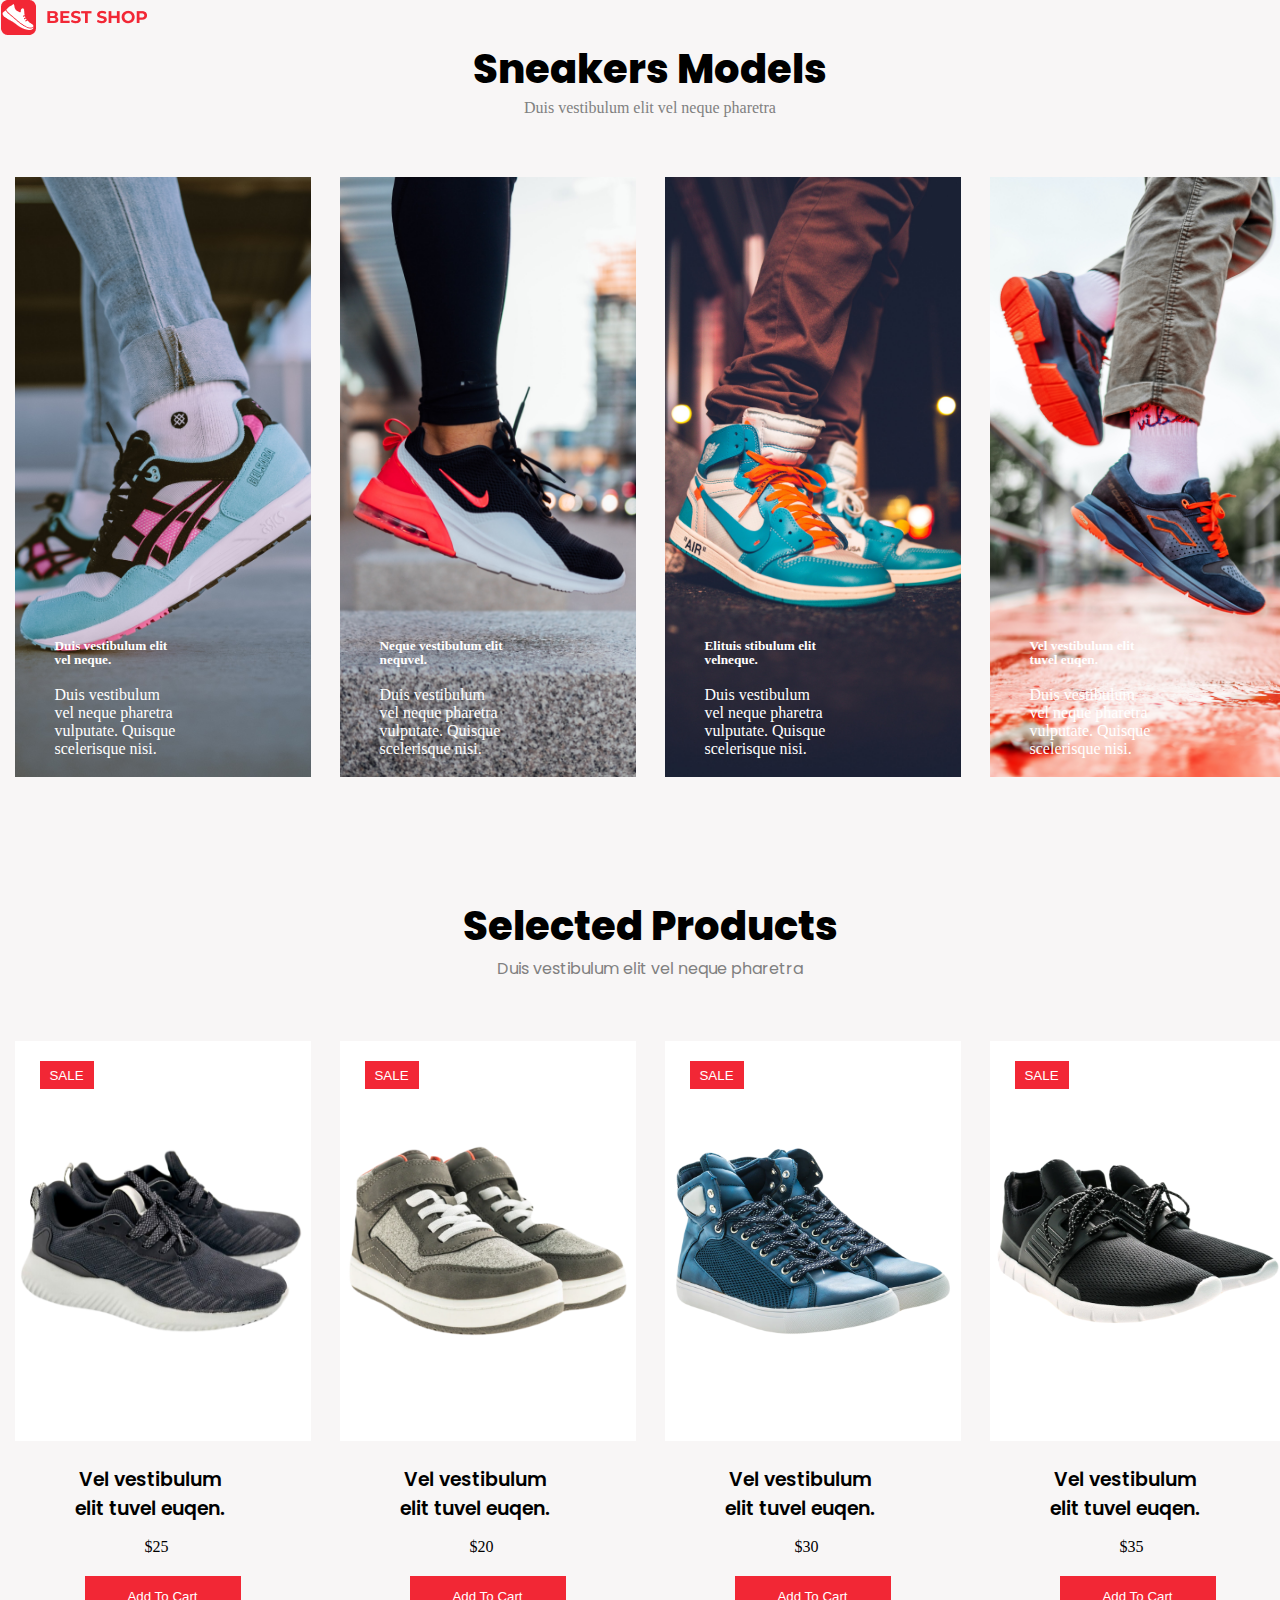
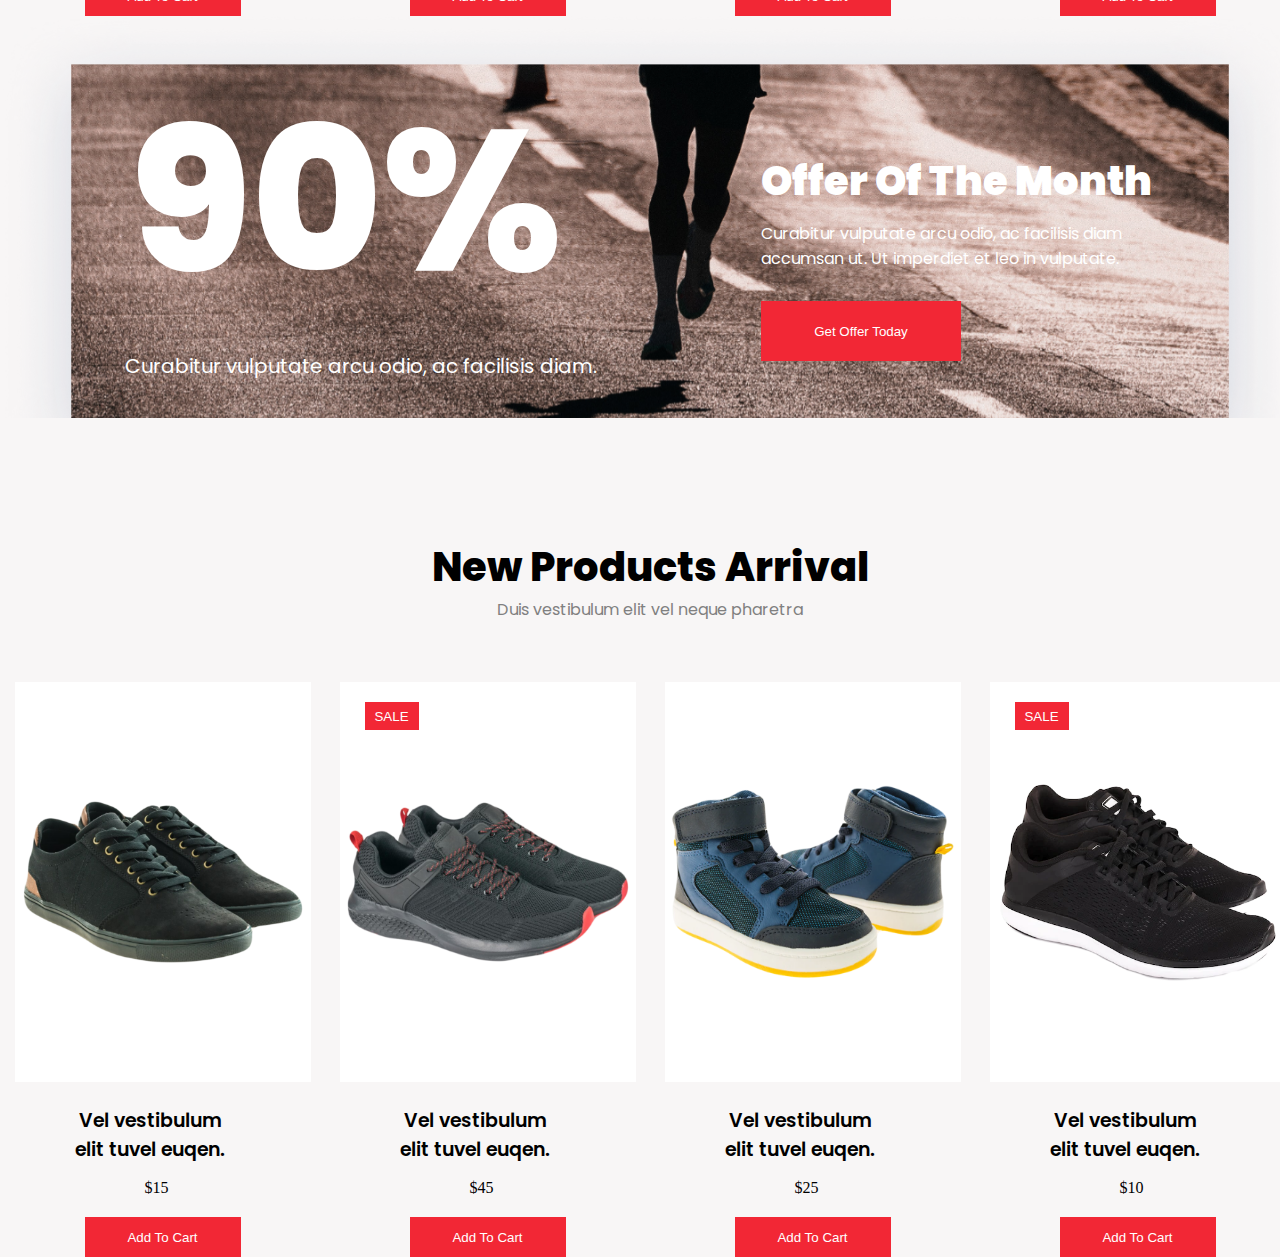
<file: index.html>
<!DOCTYPE html>
<html lang="en">
  <head>
    <meta charset="UTF-8" />
    <meta name="viewport" content="width=device-width, initial-scale=1.0" />
    <title>Document</title>
    <link rel="stylesheet" href="./styles/global.css" />
    <link rel="stylesheet" href="./styles/style.css" />
  </head>
  <body>
    <header>
      <div>
        <div class="l-icons"></div>
        <div class="logo">
          <img src="./images/logo.png" alt="" />
        </div>
        <div class="r-icons"></div>
      </div>
      <div></div>
    </header>

    <section class="container">
      <div class="f-parent">
        <div class="a-text2">
          <h2>Sneakers Models</h2>
          <p style="color: gray">Duis vestibulum elit vel neque pharetra</p>
        </div>
        <div class="parent">
          <div class="child">
            <div>
              <h5>Duis vestibulum elit vel neque.</h5>
              <p>
                Duis vestibulum vel neque pharetra vulputate. Quisque
                scelerisque nisi.
              </p>
            </div>
          </div>
          <div class="child1">
            <div>
              <h5>Neque vestibulum elit nequvel.</h5>
              <p>
                Duis vestibulum vel neque pharetra vulputate. Quisque
                scelerisque nisi.
              </p>
            </div>
          </div>
          <div class="child2">
            <div>
              <h5>Elituis stibulum elit velneque.</h5>
              <p>
                Duis vestibulum vel neque pharetra vulputate. Quisque
                scelerisque nisi.
              </p>
            </div>
          </div>
          <div class="child3">
            <div>
              <h5>Vel vestibulum elit tuvel euqen.</h5>
              <p>
                Duis vestibulum vel neque pharetra vulputate. Quisque
                scelerisque nisi.
              </p>
            </div>
          </div>
        </div>
      </div>
    </section>

    <section class="container">
      <div class="a-text">
        <h2>Selected Products</h2>
        <p style="color: gray">Duis vestibulum elit vel neque pharetra</p>
      </div>

      <div class="a-parent">
        <div class="a-card">
          <div class="a-cros">
            <button>SALE</button>
          </div>
          <p class="p">Vel vestibulum elit tuvel euqen.</p>
          <p class="a-p">$25</p>
          <button class="a-btn">Add To Cart</button>
        </div>

        <div class="a-card">
          <div class="a-cros2">
            <button>SALE</button>
          </div>
          <p class="p">Vel vestibulum elit tuvel euqen.</p>
          <p class="a-p">$20</p>
          <button class="a-btn">Add To Cart</button>
        </div>

        <div class="a-card">
          <div class="a-cros3">
            <button>SALE</button>
          </div>
          <p class="p">Vel vestibulum elit tuvel euqen.</p>
          <p class="a-p">$30</p>
          <button class="a-btn">Add To Cart</button>
        </div>

        <div class="a-card">
          <div class="a-cros4">
            <button>SALE</button>
          </div>
          <p class="p">Vel vestibulum elit tuvel euqen.</p>
          <p class="a-p">$35</p>
          <button class="a-btn">Add To Cart</button>
        </div>
      </div>
    </section>

    <!-- section3 -->

    <section class="container">
      <div class="section3">
        <div class="a-left">
          <h2>90%</h2>
          <p>Curabitur vulputate arcu odio, ac facilisis diam.</p>
        </div>
        <div class="a-right">
          <h3>Offer Of The Month</h3>
          <p>
            Curabitur vulputate arcu odio, ac facilisis diam accumsan ut. Ut
            imperdiet et leo in vulputate.
          </p>
          <button class="a-btn">Get Offer Today</button>
        </div>
      </div>
    </section>

    <!-- section4 -->
    <section class="container">
      <div class="a-text">
        <h2>New Products Arrival</h2>
        <p style="color: gray">Duis vestibulum elit vel neque pharetra</p>
      </div>

      <div class="a-parent">
        <div class="a-card">
          <div class="a-keda">
            <!-- <button>SALE</button> -->
          </div>
          <p class="p">Vel vestibulum elit tuvel euqen.</p>
          <p class="a-p">$15</p>
          <button class="a-btn">Add To Cart</button>
        </div>

        <div class="a-card">
          <div class="a-keda2">
            <button>SALE</button>
          </div>
          <p class="p">Vel vestibulum elit tuvel euqen.</p>
          <p class="a-p">$45</p>
          <button class="a-btn">Add To Cart</button>
        </div>

        <div class="a-card">
          <div class="a-keda3">
            <!-- <button>SALE</button> -->
          </div>
          <p class="p">Vel vestibulum elit tuvel euqen.</p>
          <p class="a-p">$25</p>
          <button class="a-btn">Add To Cart</button>
        </div>

        <div class="a-card">
          <div class="a-keda4">
            <button>SALE</button>
          </div>
          <p class="p">Vel vestibulum elit tuvel euqen.</p>
          <p class="a-p">$10</p>
          <button class="a-btn">Add To Cart</button>
        </div>
      </div>
    </section>
  </body>
</html>
</file>
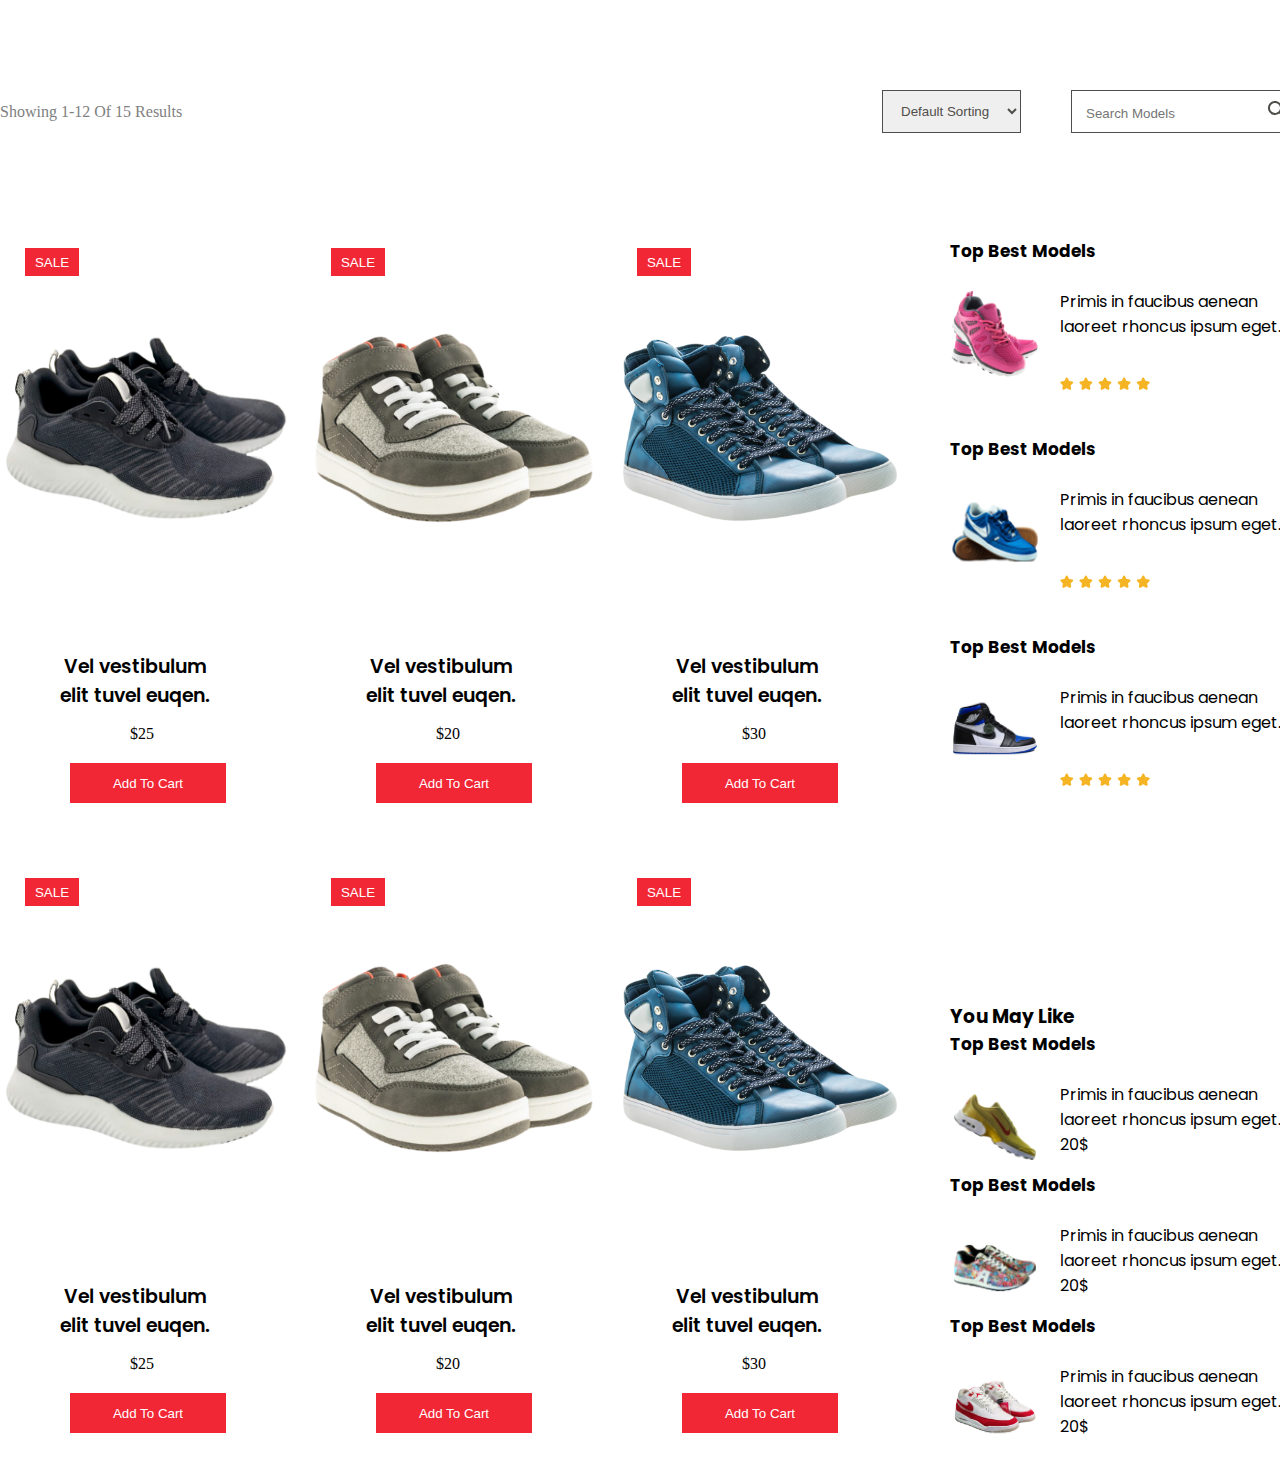
<file: produx.html>
<!DOCTYPE html>
<html lang="en">
  <head>
    <meta charset="UTF-8" />
    <meta name="viewport" content="width=device-width, initial-scale=1.0" />
    <title>Document</title>
    <link rel="stylesheet" href="./styles/global.css" />
    <link rel="stylesheet" href="./styles/produx.css" />
  </head>
  <body>
    <section class="container">
      <div class="produx">
        <div class="p-left">
          <a href="./index.html" style="color: gray; text-decoration: none;">Showing 1-12 Of 15 Results</a>
        </div>
        <div class="p-right">
          <select name="" id="p-select">
            <option value="">Default Sorting</option>
          </select>
          <div class="p-input">
            <input type="text" placeholder="Search Models" />
            <img src="./images/search.svg" alt="" />
          </div>
        </div>
      </div>

      <div class="p-content">
        <div class="p-cards">
          <div class="a-card">
            <div class="a-cros">
              <button>SALE</button>
            </div>
            <p class="p">Vel vestibulum elit tuvel euqen.</p>
            <p class="a-p">$25</p>
            <button class="a-btn">Add To Cart</button>
          </div>

          <div class="a-card">
            <div class="a-cros2">
              <button>SALE</button>
            </div>
            <p class="p">Vel vestibulum elit tuvel euqen.</p>
            <p class="a-p">$20</p>
            <button class="a-btn">Add To Cart</button>
          </div>

          <div class="a-card">
            <div class="a-cros3">
              <button>SALE</button>
            </div>
            <p class="p">Vel vestibulum elit tuvel euqen.</p>
            <p class="a-p">$30</p>
            <button class="a-btn">Add To Cart</button>
          </div>
          <div class="a-card">
            <div class="a-cros">
              <button>SALE</button>
            </div>
            <p class="p">Vel vestibulum elit tuvel euqen.</p>
            <p class="a-p">$25</p>
            <button class="a-btn">Add To Cart</button>
          </div>

          <div class="a-card">
            <div class="a-cros2">
              <button>SALE</button>
            </div>
            <p class="p">Vel vestibulum elit tuvel euqen.</p>
            <p class="a-p">$20</p>
            <button class="a-btn">Add To Cart</button>
          </div>

          <div class="a-card">
            <div class="a-cros3">
              <button>SALE</button>
            </div>
            <p class="p">Vel vestibulum elit tuvel euqen.</p>
            <p class="a-p">$30</p>
            <button class="a-btn">Add To Cart</button>
          </div>
        </div>
        <div class="p-sidebar">
          <div class="p-top">
            <h3>Top Best Models</h3>
            <div class="s-card">
              <img src="./images/pink keda.png" alt="" />
              <div class="star">
                
                <p>Primis in faucibus aenean laoreet rhoncus ipsum eget.</p>
                <img class="aaaaa" src="./images/star.svg" alt="">
                <!-- <p>20$</p> -->
              </div>
            </div>
          </div>
          <div class="p-top">
            <h3>Top Best Models</h3>
            <div class="s-card">
              <img src="./images/blue keda.png" alt="" />
              <div class="star">
                
                <p>Primis in faucibus aenean laoreet rhoncus ipsum eget.</p>
                <img src="./images/star.svg" alt="">
                <!-- <p>20$</p> -->
              </div>
            </div>
          </div>
          <div class="p-top">
            <h3>Top Best Models</h3>
            <div class="s-card">
              <img src="./images/black keda.png" alt="" />
              <div class="star">
                
                <p>Primis in faucibus aenean laoreet rhoncus ipsum eget.</p>
                <img src="./images/star.svg" alt="">
                <!-- <p>20$</p> -->
              </div>
            </div>
          </div>
          <div class="p-bottom">
            <h3>You May Like</h3>
            <div class="p-top">
              <h3>Top Best Models</h3>
              <div class="s-card">
                <img src="./images/gold keda.png" alt="" />
                <div class="star">
                  
                  <p>Primis in faucibus aenean laoreet rhoncus ipsum eget.</p>
                  <!-- <img src="./images/star.svg" alt=""> -->
                  <p>20$</p>
                </div>
              </div>
            </div>
            <div class="p-top">
              <h3>Top Best Models</h3>
              <div class="s-card">
                <img src="./images/raduga keda.png" alt="" />
                <div class="star">
                  
                  <p>Primis in faucibus aenean laoreet rhoncus ipsum eget.</p>
                  <!-- <img src="./images/star.svg" alt=""> -->
                  <p>20$</p>
                </div>
              </div>
            </div>
            <div class="p-top">
              <h3>Top Best Models</h3>
              <div class="s-card">
                <img src="./images/red keda.png" alt="" />
                <div class="star">
                  
                  <p>Primis in faucibus aenean laoreet rhoncus ipsum eget.</p>
                  <!-- <img src="./images/star.svg" alt=""> -->
                  <p>20$</p>
                </div>
              </div>
            </div>
          </div>
        </div>
      </div>
    </section>
  </body>
</html>
</file>
<file: styles/global.css>
@import url('https://fonts.googleapis.com/css2?family=Poppins:ital,wght@0,100;0,200;0,300;0,400;0,500;0,600;0,700;0,800;0,900;1,100;1,200;1,300;1,400;1,500;1,600;1,700;1,800;1,900&family=Space+Grotesk:wght@300..700&display=swap');
*{
    padding: 0;
    margin: 0;
    box-sizing: border-box;
}

.container {
    width: 1300px;
    margin: auto;
}
</file>
<file: styles/style.css>
body {
    background-color: rgb(248, 246, 246);
}

.parent {
    display: flex;
    justify-content: space-around;
    margin-top: 60px;
}
.f-parent {
    text-align: center;
}
.a-text h2 {
    font-weight: 800;
    font-size: 40px;
    font-family: "Poppins";
}
.a-text {
    text-align: center;
    margin-top: 119px;
    font-family: "Poppins";
}
.a-text2 h2 {
    font-weight: 800;
    font-size: 40px;
    font-family: "Poppins";
}
.a-text2 {
    text-align: center;
}

.parent .child h5 {
    text-align: left;
    width: 130px;
    color: white;
    margin-left: 40px;
    margin-bottom: 20px;
    font-weight: 700;
    font-style: 19px;
    line-height: 100%;
}
.parent .child p {
    text-align: left;
    width: 125px;
    height: 51px;
    color: white;
    margin-left: 40px;
    margin-bottom: 40px;
}



.parent .child1 h5 {
    text-align: left;
    width: 130px;
    color: white;
    margin-left: 40px;
    margin-bottom: 20px;
    font-weight: 700;
    font-style: 19px;
    line-height: 100%;
}
.parent .child1 p {
    text-align: left;
    width: 125px;
    height: 51px;
    color: white;
    margin-left: 40px;
    margin-bottom: 40px;
}



.parent .child2 h5 {
    text-align: left;
    width: 130px;
    color: white;
    margin-left: 40px;
    margin-bottom: 20px;
    font-weight: 700;
    font-style: 19px;
    line-height: 100%;
}
.parent .child2 p {
    text-align: left;
    width: 125px;
    height: 51px;
    color: white;
    margin-left: 40px;
    margin-bottom: 40px;
}



.parent .child3 h5 {
    text-align: left;
    width: 130px;
    color: white;
    margin-left: 40px;
    margin-bottom: 20px;
    font-weight: 700;
    font-style: 19px;
    line-height: 100%;
}
.parent .child3 p {
    text-align: left;
    width: 125px;
    height: 51px;
    color: white;
    margin-left: 40px;
    margin-bottom: 40px;
}



.parent .child {
    width: 296px;
    height: 600px;
    background-image: url(../images/cros.png);
    background-size: cover;
    display: flex;
    align-items: end
}

.parent .child1 {
    display: flex;
    align-items: end;
    width: 296px;
    height: 600px;
    background-image: url(../images/cros2.png);
    background-size: cover;
}

.parent .child2 {
    display: flex;
    align-items: end;
    width: 296px;
    height: 600px;
    background-image: url(../images/cros3.png);
    background-size: cover;
}

.parent .child3 {
    display: flex;
    align-items: end;
    width: 296px;
    height: 600px;
    background-image: url(../images/cros4.png);
    background-size: cover;
}


/* section2 */

.a-parent {
    display: flex;
}
.a-parent .a-card button{
    color: white;
    background-color: rgba(242, 39, 53, 1);
    width: 54px;
    height: 28px;
    padding: auto;
    border: none;
    margin-left: 25px;
    margin-top: 20px;
}
.a-parent .a-card {
    width: 296px;
    height: 570px;
}
.a-parent {
    display: flex;
    justify-content: space-around;
    margin-top: 60px;
}



.a-parent .a-card .a-cros {
    background-color: white;
    background-image: url(../images/kros.png);
    background-size: cover;
    width: 296px;
    height: 400px;
}

.a-parent .a-card .a-cros2 {
    background-color: white;
    background-image: url(../images/kros2.png);
    background-size: cover;
    width: 296px;
    height: 400px;
}

.a-parent .a-card .a-cros3 {
    background-color: white;
    background-image: url(../images/kros3.png);
    background-size: cover;
    width: 296px;
    height: 400px;
}

.a-parent .a-card .a-cros4 {
    background-color: white;
    background-image: url(../images/kros4.png);
    background-size: cover;
    width: 296px;
    height: 400px;
}
.a-parent .a-card .p{
    margin-top: 24px;
    margin-left: 55px;
    width: 160px;
    text-align: center;
    font-weight: 600;
    font-size: 19px;
    font-family: "Poppins";
}
.a-parent .a-card .a-p {
    margin-top: 15px;
    margin-left: 130px;
}
.a-parent .a-card .a-btn {
    width: 156px;
    height: 40px;
    padding: auto;
    margin-left: 70px;
}

/* section3 */

/* section4 */

.a-parent {
    display: flex;
}
.a-parent .a-card button{
    color: white;
    background-color: rgba(242, 39, 53, 1);
    width: 54px;
    height: 28px;
    padding: auto;
    border: none;
    margin-left: 25px;
    margin-top: 20px;
}
.a-parent .a-card {
    width: 296px;
    height: 570px;
}
.a-parent {
    display: flex;
    justify-content: space-around;
    margin-top: 60px;
}



.a-parent .a-card .a-keda {
    background-color: white;
    background-image: url(../images/keda.png);
    background-size: cover;
    width: 296px;
    height: 400px;
}

.a-parent .a-card .a-keda2 {
    background-color: white;
    background-image: url(../images/keda2.png);
    background-size: cover;
    width: 296px;
    height: 400px;
}

.a-parent .a-card .a-keda3 {
    background-color: white;
    background-image: url(../images/keda3.png);
    background-size: cover;
    width: 296px;
    height: 400px;
}

.a-parent .a-card .a-keda4 {
    background-color: white;
    background-image: url(../images/keda4.png);
    background-size: cover;
    width: 296px;
    height: 400px;
}
.a-parent .a-card .p{
    margin-top: 24px;
    margin-left: 55px;
    width: 160px;
    text-align: center;
    font-weight: 600;
    font-size: 19px;
    font-family: "Poppins";
}
.a-parent .a-card .a-p {
    margin-top: 15px;
    margin-left: 130px;
}
.a-btn {
    width: 200px;
    height: 60px;
    padding: auto;
    margin-left: 164px;
    border: none;
    background-color: rgba(242, 39, 53, 1);
    color: white;
}

.section3 {
    display: flex;
    width: 1300px;
    height: 407px;
    font-family: "Poppins";
    background-image: url(../images/run.png);
    background-size: cover;
}

.section3 .a-left h2 {
    font-weight: 800;
    font-size: 200px;
    color: white;
    margin-left: 130px;
    margin-top: 40px;
}
.section3 .a-left p {
    color: white;
    font-weight: 400;
    font-size: 20px;
    margin-left: 125px;
}
.section3 .a-right h3 {
    color: white;
    margin-top: 140px;
    margin-left: 164px;
    font-weight: 900;
    font-size: 40px;
}
.section3 .a-right p {
    width: 390px;
    color: white;
    margin-left: 164px;
    margin-top: 10px;
    margin-bottom: 30px;
}
</file>
<file: styles/produx.css>
.produx .p-left p {
    font-weight: 400;

}
.produx .p-right {
    display: flex;
    gap: 50px;
}
.produx {
    display: flex;
    justify-content: space-between;
    align-items: center;
    padding-top: 90px;
    margin-bottom: 35px;
}
.produx #p-select {
    padding: 10px 14px;
    border-radius: none;
    border: 1px solid rgba(80, 78, 74, 1);
    color: rgba(80, 78, 74, 1);
}
.produx .p-input {
    padding: 10px 14px;
    border: 1px solid rgba(80, 78, 74, 1);
    input {
        border-radius: 0px;
        outline: none;
        border: none;
    }
    img {
        cursor: pointer;
    }
}


.p-cards {
    display: flex;
}


.p-cards {
    display: flex;
}
.p-cards .a-card button{
    color: white;
    background-color: rgba(242, 39, 53, 1);
    width: 54px;
    height: 28px;
    padding: auto;
    border: none;
    margin-left: 25px;
    margin-top: 20px;
}
.p-cards .a-card {
    width: 296px;
    height: 570px;
}
.p-cards {
    display: flex;
    margin-top: 60px;
    gap: 10px;
    max-width: 910px ;
    width: 100%;
    flex-wrap: wrap;
    .a-card {
        margin-bottom: 50px;
    }
}



.p-cards .a-card .a-cros {
    background-color: white;
    background-image: url(../images/kros.png);
    background-size: cover;
    width: 296px;
    height: 400px;
}

.p-cards .a-card .a-cros2 {
    background-color: white;
    background-image: url(../images/kros2.png);
    background-size: cover;
    width: 296px;
    height: 400px;
}

.p-cards .a-card .a-cros3 {
    background-color: white;
    background-image: url(../images/kros3.png);
    background-size: cover;
    width: 296px;
    height: 400px;
}

.p-cards .a-card .a-btn {
    width: 156px;
    height: 40px;
    padding: auto;
    margin-left: 70px;
}
.p-cards .a-card .p{
    margin-top: 24px;
    margin-left: 55px;
    width: 160px;
    text-align: center;
    font-weight: 600;
    font-size: 19px;
    font-family: "Poppins";
}
.p-cards .a-card .a-p {
    margin-top: 15px;
    margin-left: 130px;
}

.p-content {
    display: flex;
    justify-content: space-between;
}
.p-sidebar {
    display: flex;
    flex-direction: column ;
    margin-top: 70px;
    font-family: "Poppins";
}
.p-sidebar .p-top h3 {
    font-weight: 700;
    font-size: 17px;
}

.p-sidebar .s-card {
    margin-top: 25px;
    display: flex;
    width: 350px;
    img {
        width: 90px;
        height: 90px;
        margin-right: 20px;
    }
}

.p-sidebar .p-bottom {
    margin-top: 170px;
}
</file>
